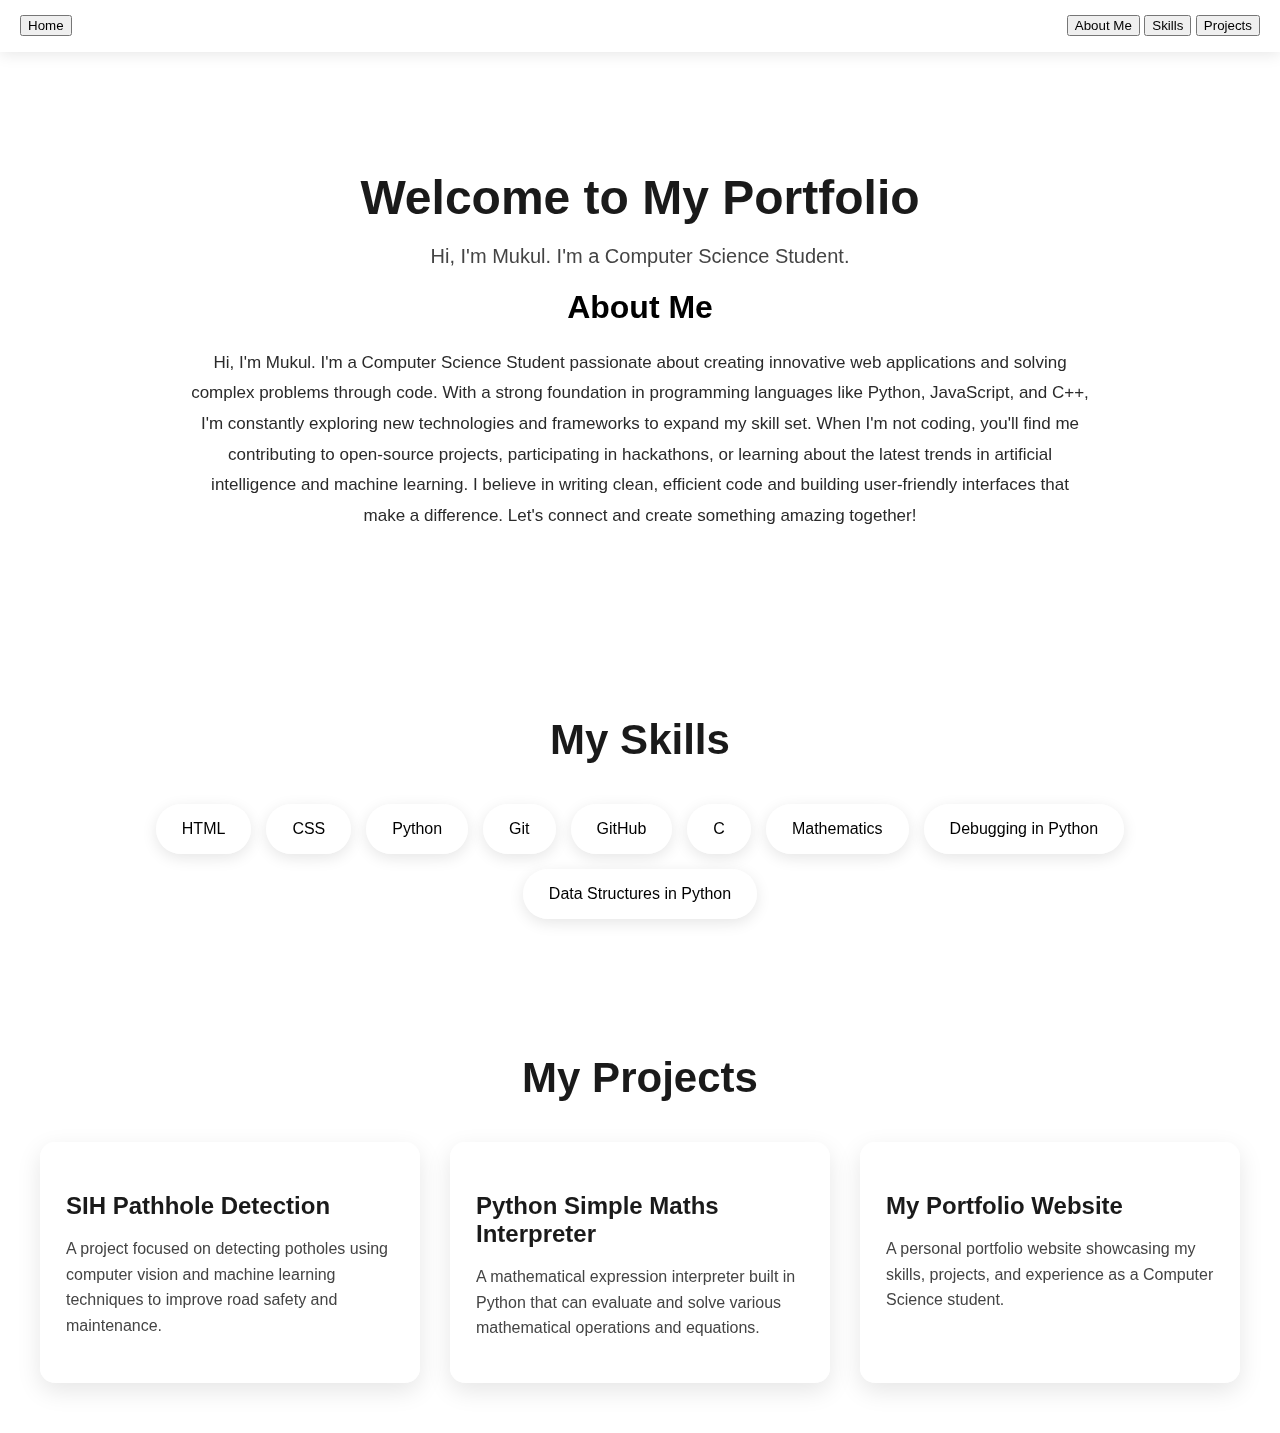
<file: portfolio.html>
<!DOCTYPE html>
<html lang="en">
    <head>
        <title>Portfolio</title>
        <link rel="stylesheet" href="portfolio.css">
    </head>
    <body>
        <div class="button-container">
            <button onclick="document.getElementById('home').scrollIntoView({behavior: 'smooth'})">Home</button>
        <div>
            <button onclick="document.getElementById('about').scrollIntoView({behavior: 'smooth'})">About Me</button>
            <button onclick="document.getElementById('skills').scrollIntoView({behavior: 'smooth'})">Skills</button>
            <button onclick="document.getElementById('projects').scrollIntoView({behavior: 'smooth'})">Projects</button>
        </div>
        </div>
        <div class="welcome-message">
            <h1>Welcome to My Portfolio</h1>
            <p>Hi, I'm Mukul. I'm a Computer Science Student.</p>
        </div>
        <div class="About-Me">
            <h1>About Me</h1>
            <p>Hi, I'm Mukul. I'm a Computer Science Student passionate about creating innovative web applications and solving complex problems through code. With a strong foundation in programming languages like Python, JavaScript, and C++, I'm constantly exploring new technologies and frameworks to expand my skill set. When I'm not coding, you'll find me contributing to open-source projects, participating in hackathons, or learning about the latest trends in artificial intelligence and machine learning. I believe in writing clean, efficient code and building user-friendly interfaces that make a difference. Let's connect and create something amazing together!</p>
        </div>
        <div id="skills" class="section">
            <h2>My Skills</h2>
            <div class="skills-container">
            <div class="skill">HTML</div>
            <div class="skill">CSS</div>
            <div class="skill">Python</div>
            <div class="skill">Git</div>
            <div class="skill">GitHub</div>
            <div class="skill">C</div>
            <div class="skill">Mathematics</div>
            <div class="skill">Debugging in Python</div>
            <div class="skill">Data Structures in Python</div>
            </div>
        </div>
        <div id="projects" class="section">
            <h2>My Projects</h2>
            <div class="projects-container">
            <div class="project">
                <h3>SIH Pathhole Detection</h3>
                <p>A project focused on detecting potholes using computer vision and machine learning techniques to improve road safety and maintenance.</p>
            </div>
            <div class="project">
                <h3>Python Simple Maths Interpreter</h3>
                <p>A mathematical expression interpreter built in Python that can evaluate and solve various mathematical operations and equations.</p>
            </div>
            <div class="project">
                <h3>My Portfolio Website</h3>
                <p>A personal portfolio website showcasing my skills, projects, and experience as a Computer Science student.</p>
            </div>
            </div>
        </div>
    </body>
</html>
</file>
<file: portfolio.css>
/* Enhanced Video Background Styles */
.video-background {
    position: fixed;
    top: 0;
    left: 0;
    width: 100%;
    height: 100%;
    overflow: hidden;
    z-index: -2;
}

.video-background video {
    position: absolute;
    top: 50%;
    left: 50%;
    min-width: 100%;
    min-height: 100%;
    width: auto;
    height: auto;
    transform: translate(-50%, -50%);
    object-fit: cover;
    /* Add subtle filter for better aesthetics */
    filter: brightness(0.8) contrast(1.1) saturate(1.2);
}

/* Body Styles - Modified for Video Background */
body {
    margin: 0;
    padding-top: 70px;
    font-family: 'Segoe UI', Tahoma, Geneva, Verdana, sans-serif;
}

/* Option 4: Glassmorphism Effect - ACTIVE */
body::before {
    content: '';
    position: fixed;
    top: 0;
    left: 0;
    width: 100%;
    height: 100%;
    background: rgba(255, 255, 255, 0.7);
    backdrop-filter: blur(10px);
    -webkit-backdrop-filter: blur(10px);
    z-index: -1;
}

.button-container {
    display: flex;
    justify-content: space-between;
    align-items: center;
    position: fixed;
    top: 0;
    left: 0;
    right: 0;
    background-color: rgba(255, 255, 255, 0.8);
    backdrop-filter: blur(15px);
    -webkit-backdrop-filter: blur(15px);
    padding: 15px 20px;
    box-shadow: 0 2px 15px rgba(0, 0, 0, 0.1);
    border-bottom: 1px solid rgba(255, 255, 255, 0.3);
    z-index: 1000;
}

.welcome-message {
    text-align: center;
    margin-top: 100px;
    animation: fadeInUp 1s ease-out;
}

.welcome-message h1 {
    margin-bottom: 20px;
    font-size: 48px;
    color: #1a1a1a;
    text-shadow: 2px 2px 8px rgba(255, 255, 255, 0.8);
    font-weight: 700;
}

.welcome-message p {
    font-size: 20px;
    color: #444;
    text-shadow: 1px 1px 3px rgba(255, 255, 255, 0.8);
}

.About-Me {
    text-align: center;
    margin-bottom: 100px;
    animation: fadeIn 1.2s ease-out 0.3s both;
}

.About-Me h2 {
    font-size: 42px;
    color: #1a1a1a;
    margin-bottom: 30px;
    font-weight: 700;
}

.About-Me p {
    max-width: 900px;
    margin: 0 auto;
    line-height: 1.8;
    color: #2a2a2a;
    font-size: 17px;
}

.section {
    padding: 50px 20px;
    max-width: 1200px;
    margin: 0 auto;
}

.section h2 {
    text-align: center;
    font-size: 42px;
    margin-bottom: 40px;
    color: #1a1a1a;
    font-weight: 700;
}

.skills-container {
    display: flex;
    flex-wrap: wrap;
    gap: 15px;
    justify-content: center;
}

.skill {
    background-color: rgba(255, 255, 255, 0.8);
    backdrop-filter: blur(10px);
    -webkit-backdrop-filter: blur(10px);
    padding: 15px 25px;
    border-radius: 25px;
    font-size: 16px;
    border: 1px solid rgba(255, 255, 255, 0.4);
    transition: all 0.3s ease;
    box-shadow: 0 4px 15px rgba(0, 0, 0, 0.1);
}

.skill:hover {
    transform: translateY(-3px);
    box-shadow: 0 6px 20px rgba(0, 0, 0, 0.15);
    background-color: rgba(255, 255, 255, 0.95);
    border-color: rgba(74, 144, 226, 0.6);
}

.projects-container {
    display: grid;
    grid-template-columns: repeat(auto-fit, minmax(300px, 1fr));
    gap: 30px;
    margin-top: 30px;
}

.project {
    background-color: rgba(255, 255, 255, 0.85);
    backdrop-filter: blur(10px);
    -webkit-backdrop-filter: blur(10px);
    padding: 25px;
    border-radius: 15px;
    border: 1px solid rgba(255, 255, 255, 0.4);
    box-shadow: 0 8px 25px rgba(0, 0, 0, 0.1);
    transition: all 0.3s ease;
}

.project:hover {
    transform: translateY(-5px);
    box-shadow: 0 12px 35px rgba(0, 0, 0, 0.15);
    background-color: rgba(255, 255, 255, 0.95);
}

.project h3 {
    font-size: 24px;
    margin-bottom: 15px;
    color: #1a1a1a;
    font-weight: 600;
}

.project p {
    font-size: 16px;
    color: #444;
    line-height: 1.6;
}

/* Smooth Animations */
@keyframes fadeInUp {
    from {
        opacity: 0;
        transform: translateY(30px);
    }
    to {
        opacity: 1;
        transform: translateY(0);
    }
}

@keyframes fadeIn {
    from {
        opacity: 0;
    }
    to {
        opacity: 1;
        transform: translateY(0);
    }
}

/* Mobile Responsive */
@media (max-width: 768px) {
    .video-background video {
        display: none;
    }
    
    /* Fallback to static image on mobile */
    .video-background {
        background-image: url('image.png');
        background-size: cover;
        background-position: center;
        background-attachment: fixed;
    }
    
    /* Reduce blur on mobile for better performance */
    body::before {
        backdrop-filter: blur(5px);
        -webkit-backdrop-filter: blur(5px);
    }
    
    .welcome-message h1 {
        font-size: 32px;
    }
    
    .welcome-message p {
        font-size: 16px;
    }
    
    .section h2 {
        font-size: 32px;
    }
}

/* Smooth scrolling */
html {
    scroll-behavior: smooth;
}
</file>
